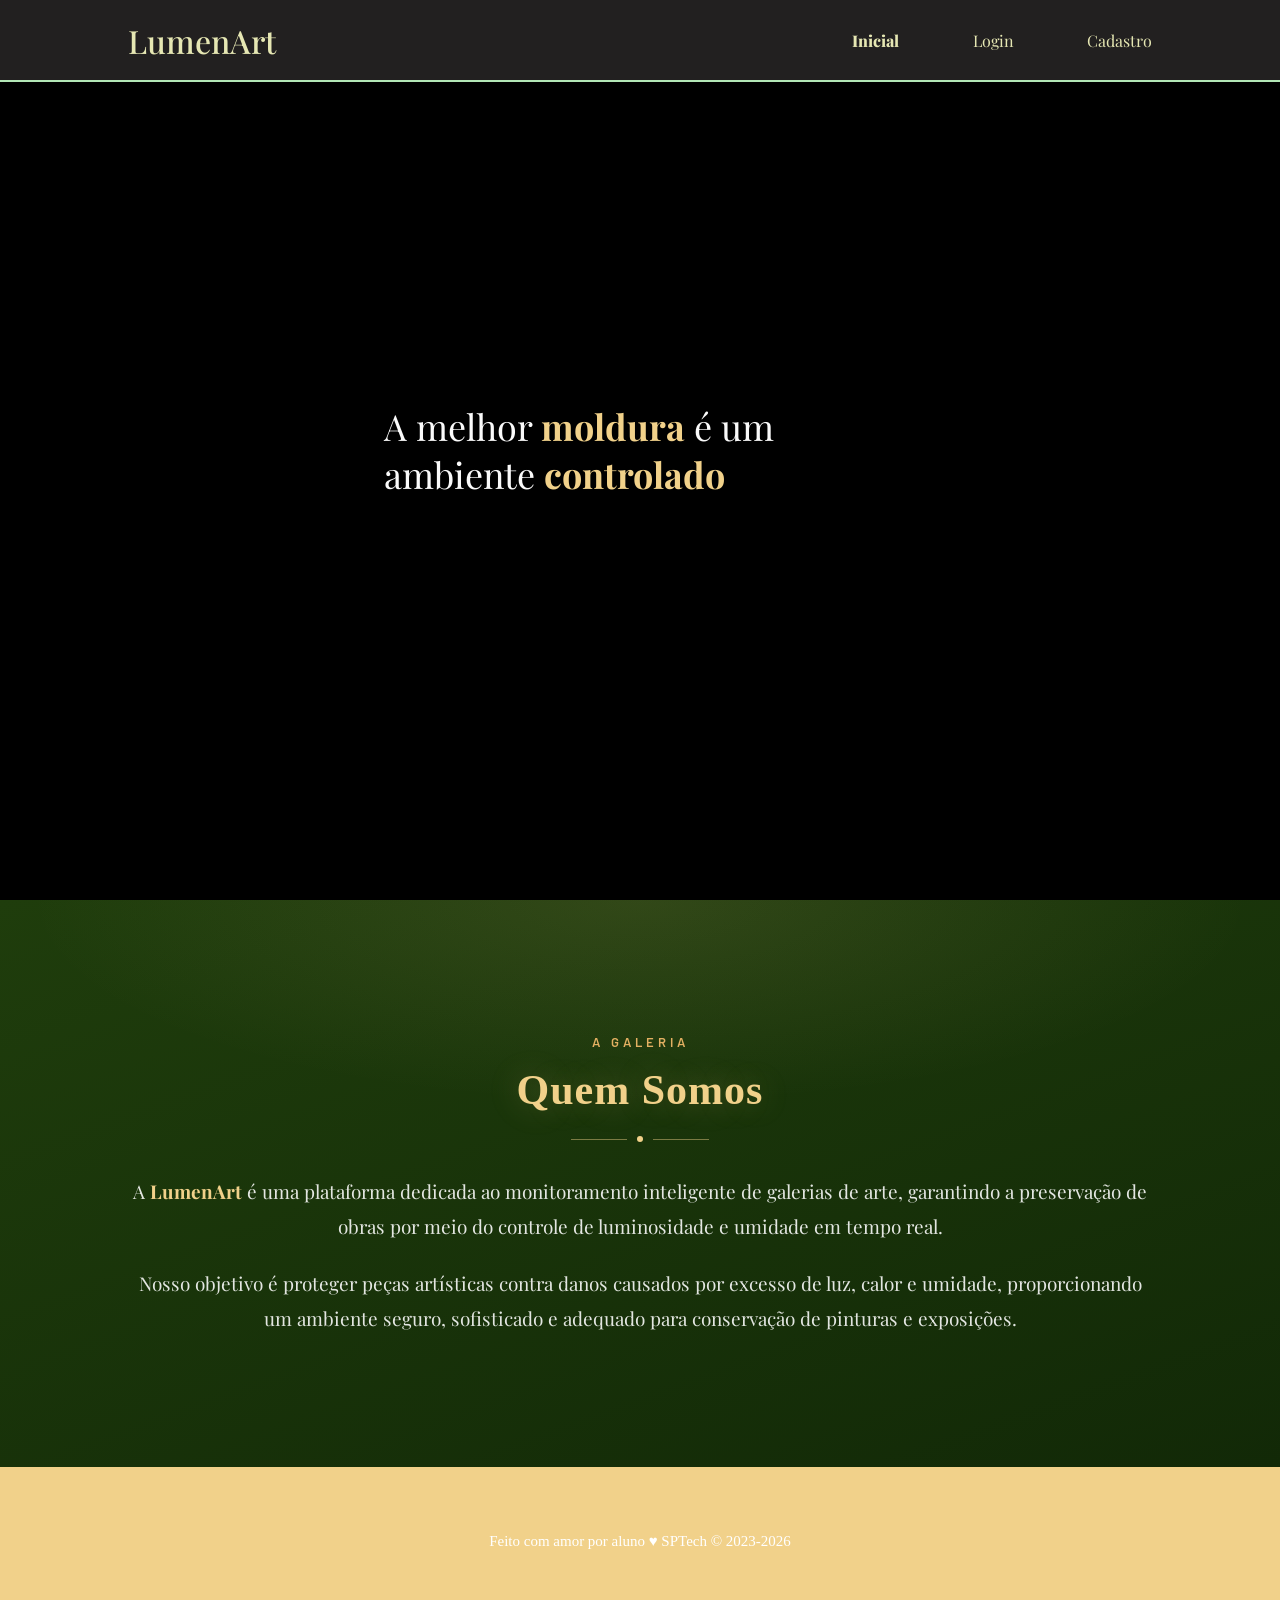
<file: public/index.html>
<!DOCTYPE html>
<html lang="en">

<head>
    <meta charset="UTF-8">
    <meta http-equiv="X-UA-Compatible" content="IE=edge">
    <meta name="viewport" content="width=device-width, initial-scale=1.0">

    <title>LumenArt | Página Inicial</title>

    <script src="./js/sessao.js"></script>

    <link rel="stylesheet" href="./css/estilo.css">
    <link rel="icon" href="./assets/icon/Favicon2.ico">
    <link rel="preconnect" href="https://fonts.gstatic.com">
</head>

<body>
    <div class="header">
      <div class="container">
        <h1 class="titulo">LumenArt</h1>
        <ul class="navbar">
          <li class="agora">
            <a href="#">Inicial</a>
          </li>
          <li>
            <a href="login.html">Login</a>
          </li>
          <li>
            <a href="cadastro.html">Cadastro</a>
          </li>
        </ul>
      </div>
    </div>
  
    <div class="banner">
      <div class="container">
        <p>A melhor <b style="color: #f1d18a;">moldura</b> é um ambiente <b style="color: #f1d18a;">controlado</b></p>
      </div>
    </div>
  
    <div class="sobre">
    <div class="container">
        <div class="sobre-moldura">
            <span class="sobre-canto sobre-canto-tl"></span>
            <span class="sobre-canto sobre-canto-tr"></span>
            <span class="sobre-canto sobre-canto-bl"></span>
            <span class="sobre-canto sobre-canto-br"></span>

            <span class="sobre-eyebrow">A Galeria</span>
            <h2>Quem Somos</h2>
            <div class="sobre-divisor"><span></span></div>

            <p>
                A <span>LumenArt</span> é uma plataforma dedicada ao monitoramento inteligente
                de galerias de arte, garantindo a preservação de obras por meio do controle
                de luminosidade e umidade em tempo real.
            </p>
            <p>
                Nosso objetivo é proteger peças artísticas contra danos causados por excesso
                de luz, calor e umidade, proporcionando um ambiente seguro, sofisticado e
                adequado para conservação de pinturas e exposições.
            </p>
        </div>
    </div>
</div>  
    <div class="footer">
      <div class="container">
        <p>Feito com amor por aluno &hearts; SPTech &copy; 2023-2026</p>
      </div>
    </div>
  </body>

</html>
</file>
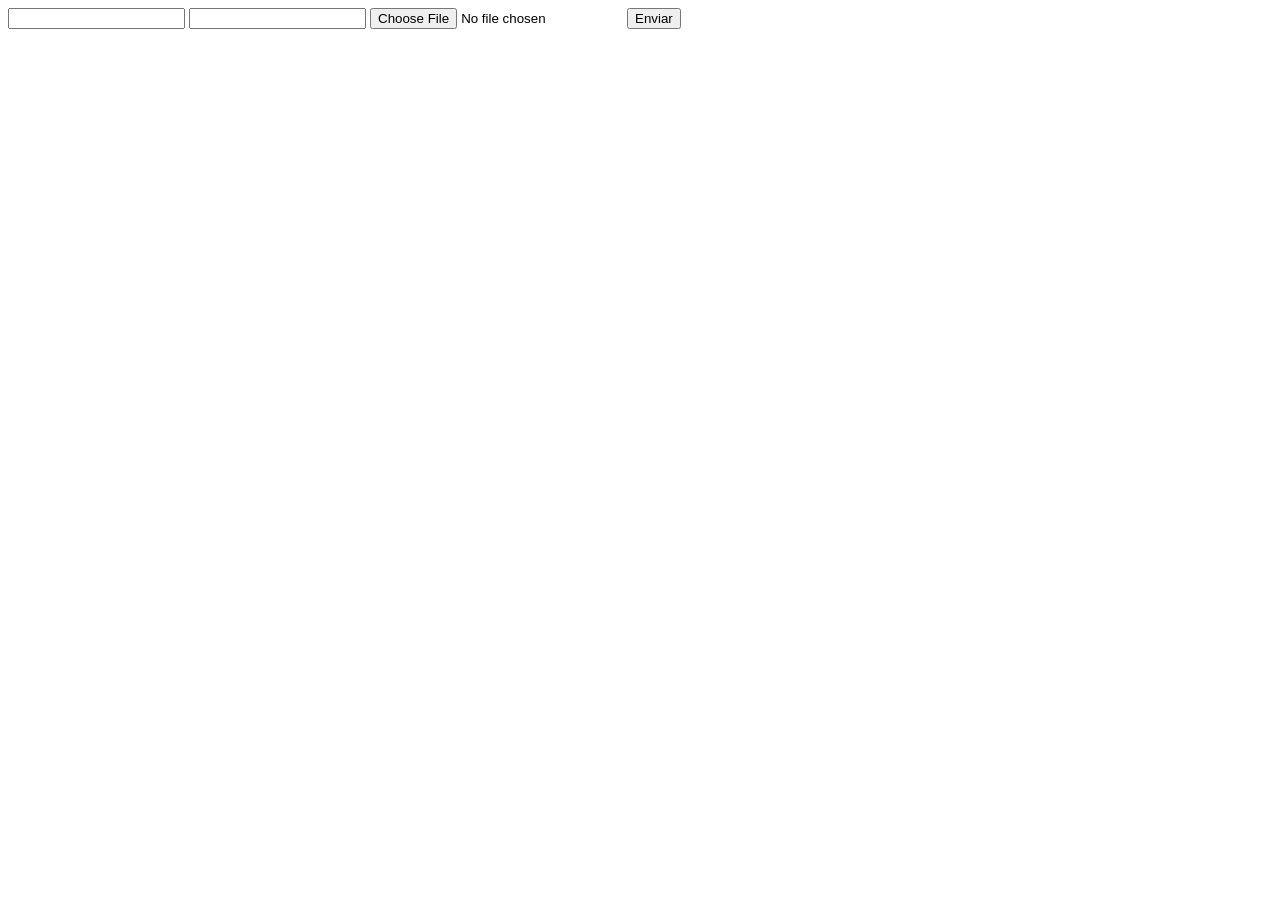
<file: DOCUMENTOS_DE_APOIO/exemplo_de_upload_de_arquivo/public/index.html>
<!DOCTYPE html>
<html lang="en">

<head>
  <meta charset="UTF-8">
  <meta http-equiv="X-UA-Compatible" content="IE=edge">
  <meta name="viewport" content="width=device-width, initial-scale=1.0">
  <title>Upload</title>
</head>

<body>

  <div>
    <input name="nome" id="nome" type="text" />
    <input name="email" id="email" type="url" />
    <input name="foto" id="foto" type="file" />
    <button onclick="enviar()">Enviar</button>
  </div>

  <div id="container"></div>
</body>

</html>

<script>
  function enviar() {
    const formData = new FormData();
    formData.append('foto', foto.files[0])
    formData.append('nome', nome.value)
    formData.append('email', email.value)

    fetch("/usuarios/cadastro", {
      method: "POST",
      body: formData
    })
      .then(res => {
        window.location = "./perfil.html"
      })
      .catch(err => {
        console.log(err);
      })
  }
</script>
</file>
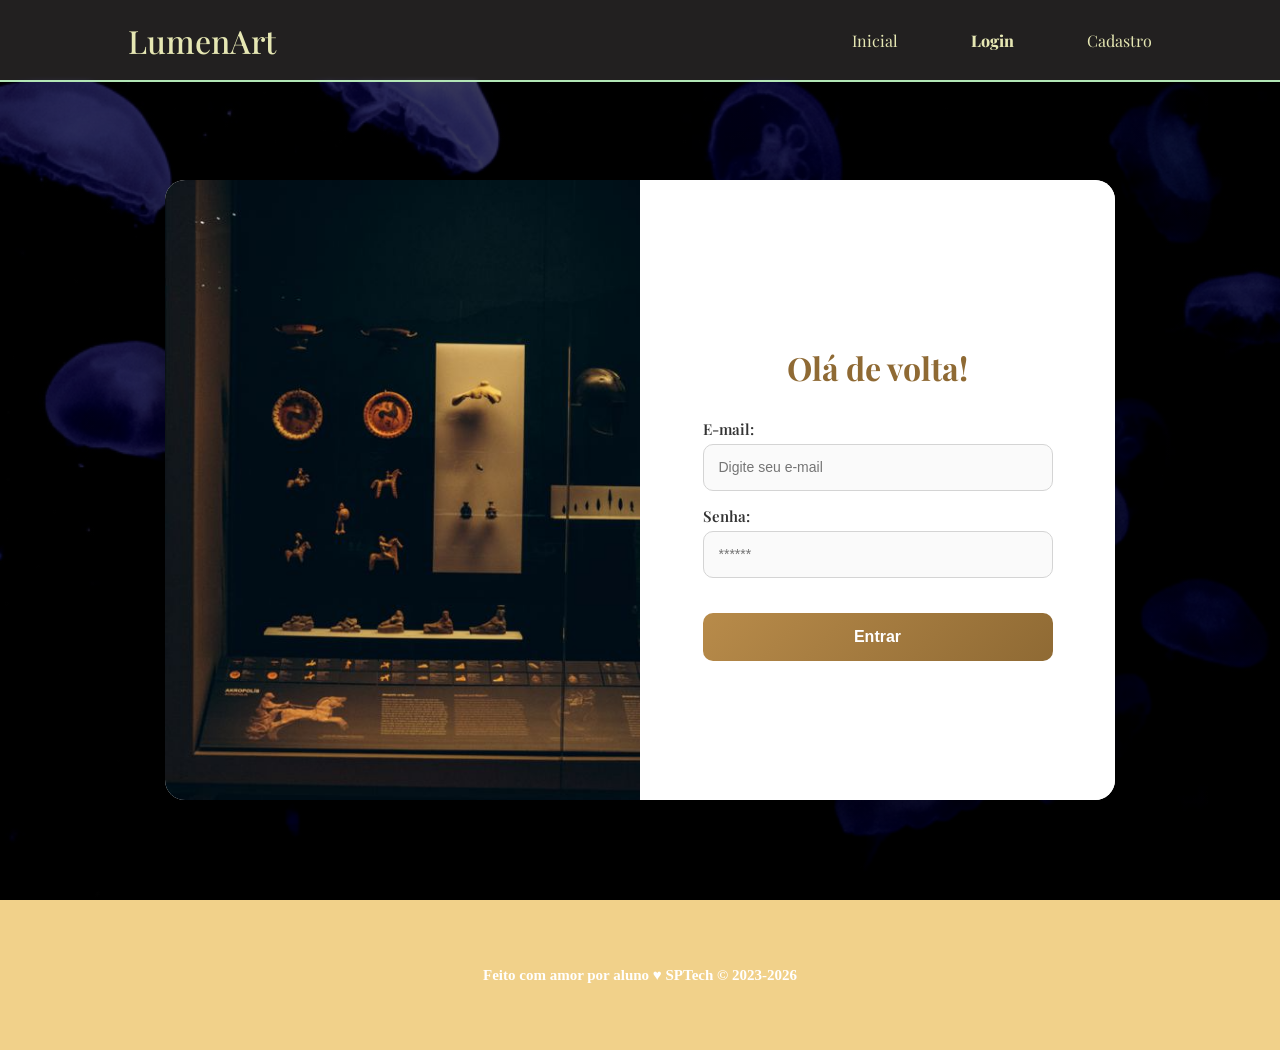
<file: public/login.html>
<!DOCTYPE html>
<html lang="pt-br">

<head>
    <meta charset="UTF-8">
    <meta http-equiv="X-UA-Compatible" content="IE=edge">
    <meta name="viewport" content="width=device-width, initial-scale=1.0">

    <title>LumenArt | Login</title>

    <script src="./js/sessao.js"></script>

    <link rel="stylesheet" href="./css/estilo.css">
    <link rel="icon" href="./assets/icon/favicon2.ico">
    <link rel="preconnect" href="https://fonts.gstatic.com">
</head>

<body>

    <!--Header-->

    <div class="header">
        <div class="container">
            <h1 class="titulo">LumenArt</h1>
            <ul class="navbar">
                <li>
                    <a href="index.html">Inicial</a>
                </li>
                <li class="agora">
                    <a href="#">Login</a>
                </li>
                <li>
                    <a href="cadastro.html">Cadastro</a>
                </li>
            </ul>
        </div>
    </div>

<div class="login">
    <div class="alerta_erro">
        <div class="card_erro" id="cardErro">
            <span id="mensagem_erro"></span>
        </div>
    </div>

    <div class="container">
        <div class="card card-login">

            <div class="divisao_imagem"></div>

            <div class="divisao_formulario">

                <div class="formulario">

                    <h2>Olá de volta!</h2>

                    <div class="campo">
                        <span>E-mail:</span>
                        <input id="email_input" type="text" placeholder="Digite seu e-mail">
                    </div>

                    <div class="campo">
                        <span>Senha:</span>
                        <input id="senha_input" type="password" placeholder="******">
                    </div>

                    <button class="botao" onclick="entrar()">
                        Entrar
                    </button>

                </div>

                <div id="div_erros_login"></div>

            </div>

        </div>
    </div>
</div>
            
            </div>
        </div>
    </div>

    <!--footer inicio-->
    <div class="footer">
        <div class="container">
            <h4>Feito com amor por aluno &hearts; SPTech &copy; 2023-2026</h4>
        </div>
    </div>
    <!--footer fim-->

</body>

</html>

<script>


    function entrar() {
        aguardar();

        var emailVar = email_input.value;
        var senhaVar = senha_input.value;

        if (emailVar == "" || senhaVar == "") {
            cardErro.style.display = "block"
            mensagem_erro.innerHTML = "(Mensagem de erro para todos os campos em branco)";
            finalizarAguardar();
            return false;
        }
        else {
            setInterval(sumirMensagem, 5000)
        }

        console.log("FORM LOGIN: ", emailVar);
        console.log("FORM SENHA: ", senhaVar);

        fetch("/usuarios/autenticar", {
            method: "POST",
            headers: {
                "Content-Type": "application/json"
            },
            body: JSON.stringify({
                emailServer: emailVar,
                senhaServer: senhaVar
            })
        }).then(function (resposta) {
            console.log("ESTOU NO THEN DO entrar()!")

            if (resposta.ok) {
                console.log(resposta);

                resposta.json().then(json => {
                    console.log(json);
                    console.log(JSON.stringify(json));
                    sessionStorage.EMAIL_USUARIO = json.email;
                    sessionStorage.NOME_USUARIO = json.nome;
                    sessionStorage.ID_USUARIO = json.id;
                    sessionStorage.AQUARIOS = JSON.stringify(json.aquarios)

                    setTimeout(function () {
                        window.location = "./dashboard/cards.html";
                    }, 1000); // apenas para exibir o loading

                });

            } else {

                console.log("Houve um erro ao tentar realizar o login!");

                resposta.text().then(texto => {
                    console.error(texto);
                    finalizarAguardar(texto);
                });
            }

        }).catch(function (erro) {
            console.log(erro);
        })

        return false;
    }

    function sumirMensagem() {
        cardErro.style.display = "none"
    }

</script>
</file>
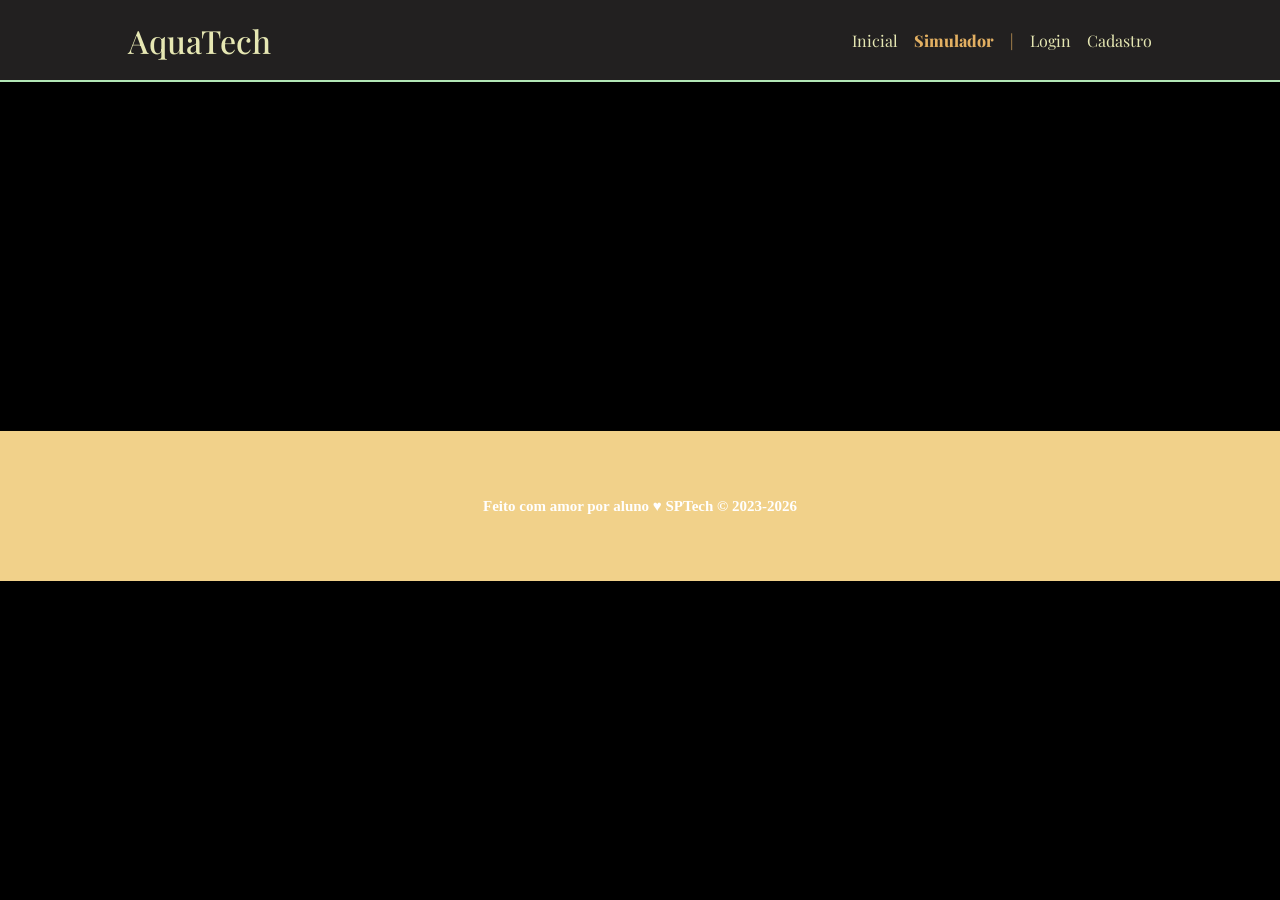
<file: public/simulador.html>
<!DOCTYPE html>
<html lang="pt-br">

<head>
    <meta charset="UTF-8">
    <meta http-equiv="X-UA-Compatible" content="IE=edge">
    <meta name="viewport" content="width=device-width, initial-scale=1.0">

    <title>AquaTech | Simulador</title>

    <script src="./js/sessao.js"></script>

    <link rel="stylesheet" href="./css/estilo.css">
    <link rel="icon" href="./assets/icon/Favicon2.ico">
    <link rel="preconnect" href="https://fonts.gstatic.com">
</head>

<body>

    <!--header inicio-->
    <div class="header">
        <div class="container">
            <h1 class="titulo">AquaTech</h1>
            <ul class="navbar">
                <li>
                    <a href="./index.html">Inicial</a>
                </li>
                <li class="agora">Simulador</li>
                <li>|</li>
                <li>
                    <a href="./login.html">Login</a>
                </li>
                <li>
                    <a href="./login.html">Cadastro</a>
                </li>
            </ul>
        </div>
    </div>


    <!-- simulador inicio -->
    <div class="simulador">
        <div class="container">
            <h2>Simulador</h2>
            <p>Lorem ipsum, dolor sit amet consectetur adipisicing elit. Accusantium tempora architecto sint fugit
                dolorum? Ipsum laborum magnam similique labore, voluptate amet reprehenderit rem ab blanditiis quisquam
                laboriosam eaque alias. Reiciendis. Lorem ipsum, dolor sit amet consectetur adipisicing elit.
                Accusantium tempora architecto sint fugit dolorum? Ipsum laborum magnam similique labore, voluptate amet
                reprehenderit rem ab blanditiis quisquam laboriosam eaque alias. Reiciendis.</p>
            <p>Lorem ipsum, dolor sit amet consectetur adipisicing elit. Accusantium tempora architecto sint fugit
                dolorum? Ipsum laborum magnam similique labore, voluptate amet reprehenderit rem ab blanditiis quisquam
                laboriosam eaque alias. Reiciendis. Lorem ipsum, dolor sit amet consectetur adipisicing elit.
                Accusantium tempora architecto sint fugit dolorum? Ipsum laborum magnam similique labore, voluptate amet
                reprehenderit rem ab blanditiis quisquam laboriosam eaque alias. Reiciendis.</p>
            <p>Lorem ipsum, dolor sit amet consectetur adipisicing elit. Accusantium tempora architecto sint fugit
                dolorum? Ipsum laborum magnam similique labore, voluptate amet reprehenderit rem ab blanditiis quisquam
                laboriosam eaque alias. Reiciendis. Lorem ipsum, dolor sit amet consectetur adipisicing elit.
                Accusantium tempora architecto sint fugit dolorum? Ipsum laborum magnam similique labore, voluptate amet
                reprehenderit rem ab blanditiis quisquam laboriosam eaque alias. Reiciendis.</p>
            <p>Lorem ipsum, dolor sit amet consectetur adipisicing elit. Accusantium tempora architecto sint fugit
                dolorum? Ipsum laborum magnam similique labore, voluptate amet reprehenderit rem ab blanditiis quisquam
                laboriosam eaque alias. Reiciendis. Lorem ipsum, dolor sit amet consectetur adipisicing elit.
                Accusantium tempora architecto sint fugit dolorum? Ipsum laborum magnam similique labore, voluptate amet
                reprehenderit rem ab blanditiis quisquam laboriosam eaque alias. Reiciendis.</p>

        </div>
    </div>
    <!-- simulador fim -->

    <!--footer inicio-->
    <div class="footer">
        <div class="container">
            <h4>Feito com amor por aluno &hearts; SPTech &copy; 2023-2026</h4>
        </div>
    </div>
    <!--footer fim-->


</body>

</html>
</file>
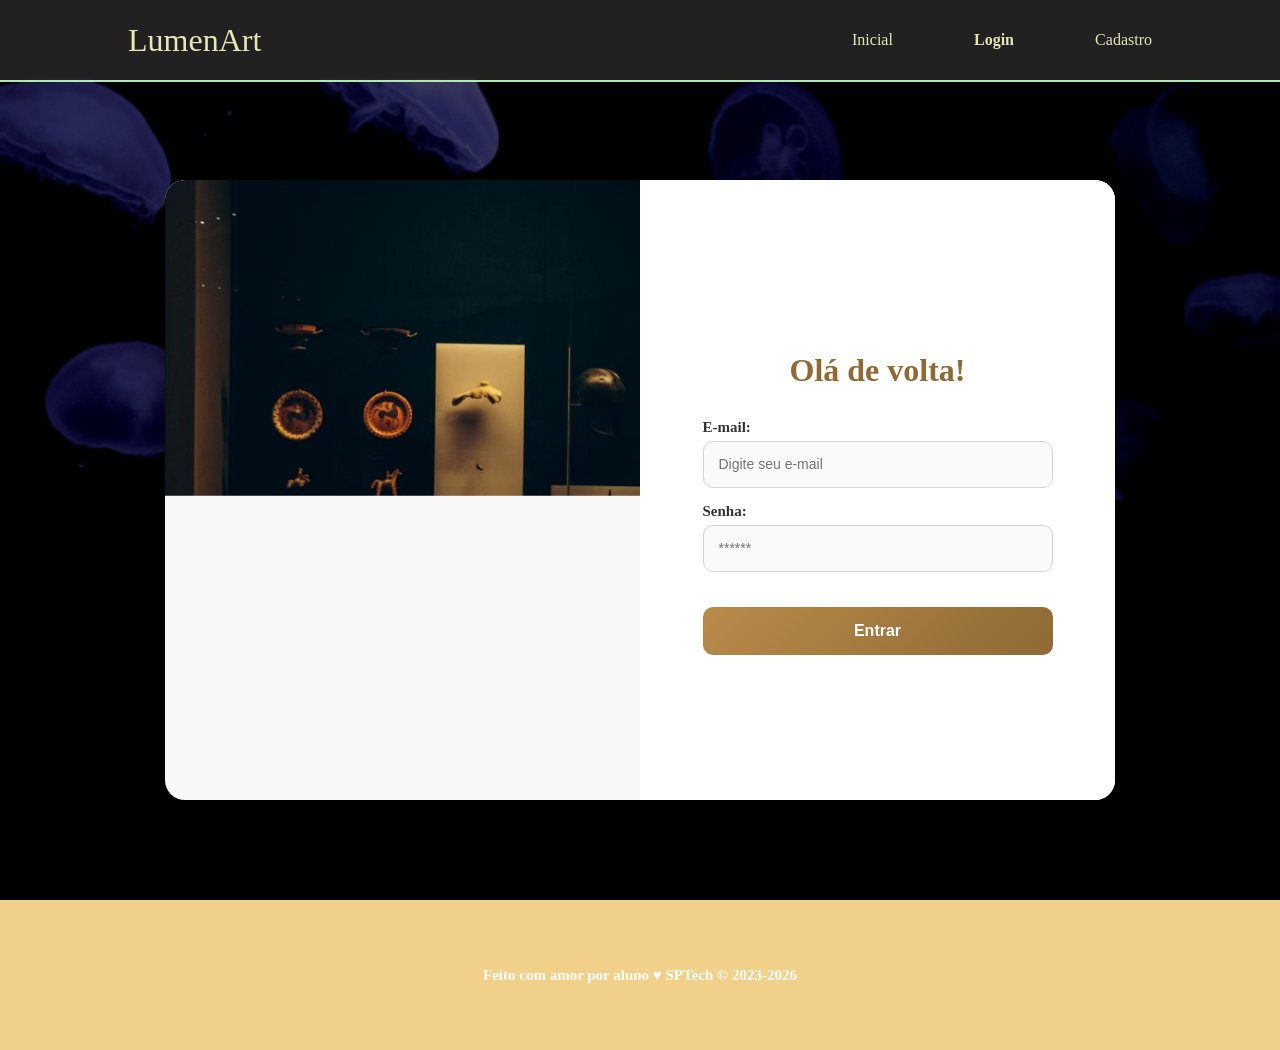
<file: public/dashboard/cards.html>
<!DOCTYPE html>
<html lang="pt-br">

<head>
    <link rel="shortcut icon" href="../assets/icon/favicon2.ico" type="image/x-icon">
    <meta charset="UTF-8">
    <meta http-equiv="X-UA-Compatible" content="IE=edge">
    <meta name="viewport" content="width=device-width, initial-scale=1.0">
    <title>AquaTech | Tempo Real</title>


    <link rel="stylesheet" href="./../css/dashboards.css">
    <link rel="stylesheet" href="./../css/estilo.css" />

    <script src="../js/sessao.js"></script>
    <script src="../js/alerta.js"></script>
    <link rel="preconnect" href="https://fonts.gstatic.com">
    <link
        href="https://fonts.googleapis.com/css2?family=Exo+2:ital,wght@0,100;0,200;0,300;0,400;0,500;0,600;0,700;0,800;0,900;1,100;1,200;1,300;1,400;1,500;1,600;1,700;1,800;1,900&display=swap"
        rel="stylesheet">
</head>

<body onload="validarSessao(), exibirAquarios(),  atualizacaoPeriodica()">

     <div class="janela">


        <div class="header-left">

            <h1>LumenArt</h1>

            <div class="hello">
                <h3>Olá, <span id="b_usuario">usuário</span>!</h3>
            </div>

            <div class="btn-nav">
                <a href="cards.html">
                    <h3>Monitoramento das Salas</h3>
                </a>
            </div>


            <div class="btn-nav-white">
                <a href="./mural.html">
                    <h3>Avalie sua experiência</h3>
                </a>
            </div>

            <div class="btn-logout" onclick="limparSessao()">
                <h3>Sair</h3>
            </div>

        </div>

        <div class="dash">
            <div id="alerta">
            </div>
            <div class="area-parametros-alerta">
                <p class="titulo-legenda">
                    Alertas de controle Ambiental
                </p>
                <div class="parametros-alerta">
                    <div class="item-regua perigo-frio">
                        <p>Galeria Principal</p>
                        <p>19.4 °C</p>
                    </div>
                    <div class="item-regua alerta-frio">
                        <p>Espaço Lateral</p>
                        <p>22.8 °C</p>
                    </div>
                    <div class="item-regua ideal">
                        <p>Galeria de Gravura</p>
                        <p>17.6 °C</p>
                    </div>
                    <div class="item-regua alerta-quente">
                        <p>Depósito/Reserva</p>
                        <p>20.1 °C</p>
                    </div>
                    <div class="item-regua perigo-quente">
                        <p>Galeria Secundária
                        <p>19.3 °C</p>
                    </div>
                </div>
            </div>


        </div>

    </div>

</body>

<script>

    function exibirAquarios() {
        JSON.parse(sessionStorage.AQUARIOS).forEach(item => {
            document.getElementById("cardAquarios").innerHTML += `
                    <div class="card-aquario">
                        <div class="title-aquario">
                            <h1>${item.descricao}</h1>
                        </div>
                        <div class="desc-aquario">
                        <div class="temperatura">
                            <p id="temp_aquario_${item.id}">-°C</p>
                        </div>
                        <div class="cor-alerta" id="card_${item.id}"></div>
                    </div>
                    </div>
                    `
        });
    }

</script>

</html>
</file>
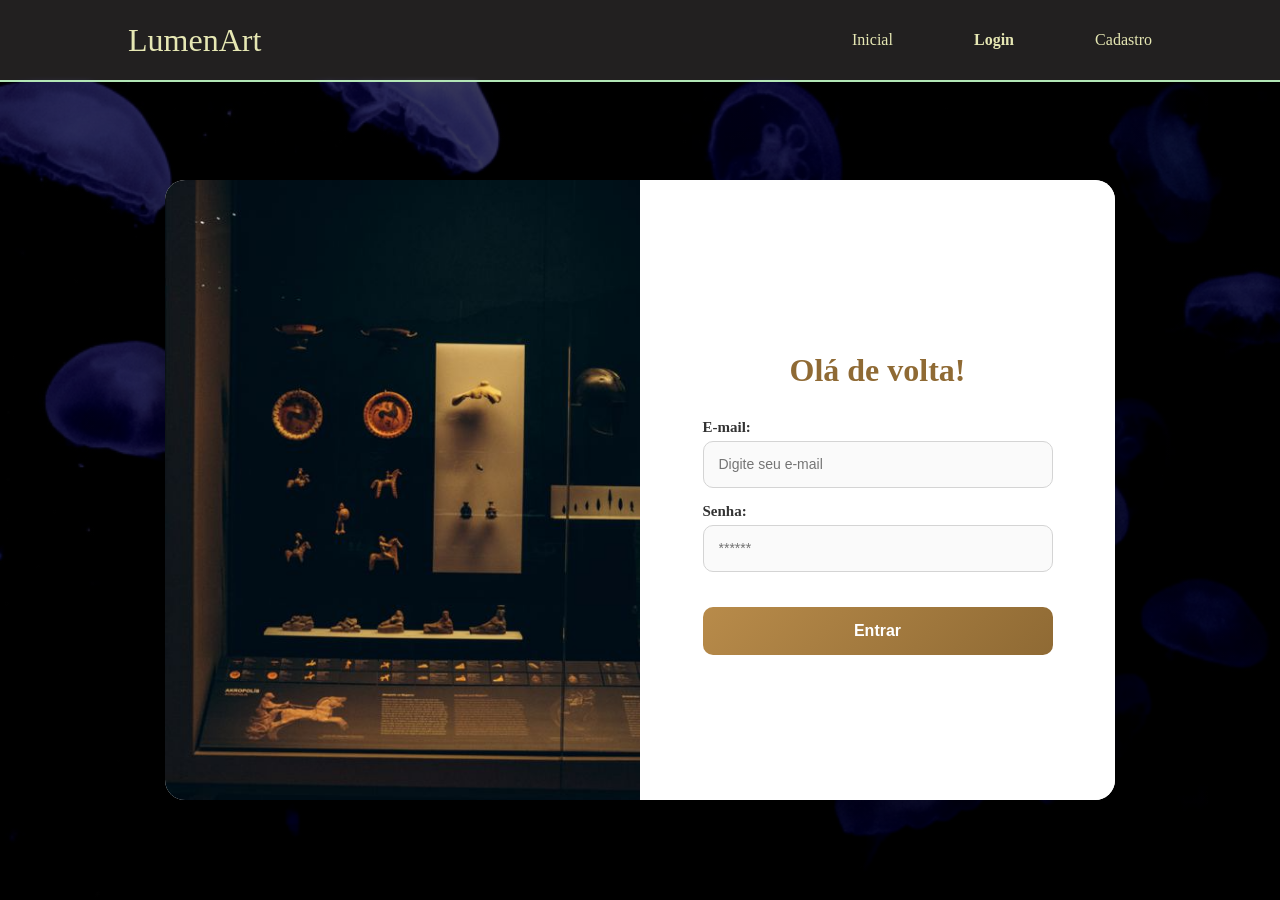
<file: public/dashboard/edicao-aviso.html>
<!DOCTYPE html>
<html lang="pt-br">

<head>
    <link rel="shortcut icon" href="../assets/icon/favicon2.ico" type="image/x-icon">
    <meta charset="UTF-8">
    <meta http-equiv="X-UA-Compatible" content="IE=edge">
    <meta name="viewport" content="width=device-width, initial-scale=1.0">
    <title>AquaTech | Página Inicial</title>

    
    <link rel="stylesheet" href="./../css/dashboards.css">
    <link rel="stylesheet" href="./../css/estilo.css" />
    <script src="../js/sessao.js"></script>

    <link rel="preconnect" href="https://fonts.gstatic.com">
    <link
        href="https://fonts.googleapis.com/css2?family=Exo+2:ital,wght@0,100;0,200;0,300;0,400;0,500;0,600;0,700;0,800;0,900;1,100;1,200;1,300;1,400;1,500;1,600;1,700;1,800;1,900&display=swap"
        rel="stylesheet">
</head>

<body onload="validarSessao(), listarInfosDeUm()" style="background-color: #161618;">
    <!-- <body onload="validarSessao()"> -->

    <div class="janela">


        <div class="header-left">

            <h1>AquaTech</h1>

            <div class="hello">
                <h3>Olá, <span id="b_usuario">usuário</span>!</h3>
            </div>

            <div class="btn-nav-white">
                <a href="cards.html">
                    <h3>Aquários e Terrários</h3>
                </a>
            </div>

            <div class="btn-nav-white">
                <a href="./dashboard.html">
                    <h3>Gráficos</h3>
                </a>
            </div>

            <div class="btn-nav-white">
                <a href="./mural.html">
                    <h3>Mural de Avisos</h3>
                </a>
            </div>

            <div class="btn-logout" onclick="limparSessao()">
                <h3>Sair</h3>
            </div>

        </div>

        <div class="dash-right">

            <div class="avisos">
                <div class="container">
                    <h1>Editar um aviso</h1>
                    <div class="div-form">
                        <label>
                            ID:
                            <br>
                            <input id="input_id" maxlength="100" type="text" style="color: rgb(196, 196, 196)" disabled>
                        </label>
                        <label>
                            Autor:
                            <br>
                            <input id="input_nome" maxlength="100" type="text" style="color: rgb(196, 196, 196)"
                                disabled>
                        </label>
                        <label>
                            Título:
                            <br>
                            <input id="input_titulo" maxlength="100" type="text" style="color: rgb(196, 196, 196)"
                                disabled>
                        </label>
                        <br>
                        <label>
                            Descrição (máximo de 250 caracteres):
                            <br>
                            <textarea id="textarea_descricao" maxlength="250" rows="5"></textarea>
                        </label>
                        <br>
                        <button onclick="editar()">Editar</button>
                    </div>

                </div>
            </div>
        </div>
    </div>
</body>

</html>

<script>
    function listarInfosDeUm() {
        console.log("Criar função de trazer informações de post escolhido");
    }

    function editar() {
        fetch(`/avisos/editar/${sessionStorage.getItem("ID_POSTAGEM_EDITANDO")}`, {
            method: "PUT",
            headers: {
                "Content-Type": "application/json"
            },
            body: JSON.stringify({
                descricao: textarea_descricao.value
            })
        }).then(function (resposta) {

            if (resposta.ok) {
                window.alert("Post atualizado com sucesso pelo usuario de email: " + sessionStorage.getItem("EMAIL_USUARIO") + "!");
                window.location = "/dashboard/mural.html"
            } else if (resposta.status == 404) {
                window.alert("Deu 404!");
            } else {
                throw ("Houve um erro ao tentar realizar a postagem! Código da resposta: " + resposta.status);
            }
        }).catch(function (resposta) {
            console.log(`#ERRO: ${resposta}`);
        });
    }

</script>
</file>
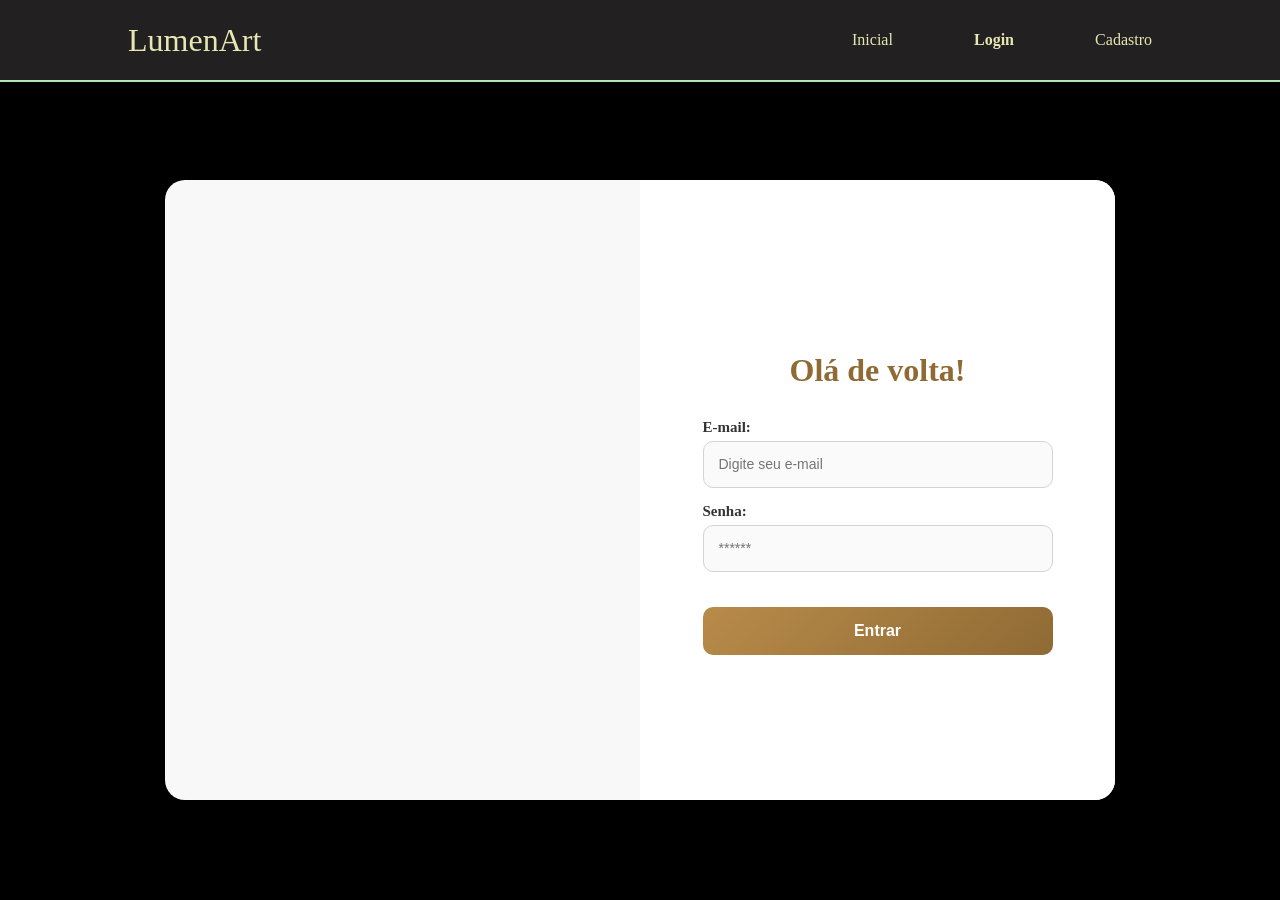
<file: public/dashboard/mural.html>
<!DOCTYPE html>
<html lang="pt-br">

<head>
    <link rel="shortcut icon" href="../assets/icon/favicon2.ico" type="image/x-icon">
    <meta charset="UTF-8">
    <meta http-equiv="X-UA-Compatible" content="IE=edge">
    <meta name="viewport" content="width=device-width, initial-scale=1.0">
    <title>AquaTech | Avisos</title>

    <link rel="stylesheet" href="./../css/dashboards.css">
    <link rel="stylesheet" href="./../css/estilo.css" />
    <script src="../js/sessao.js"></script>
    <script src="./../js/alerta.js"></script>

    <link rel="preconnect" href="https://fonts.gstatic.com">
    <link
        href="https://fonts.googleapis.com/css2?family=Exo+2:ital,wght@0,100;0,200;0,300;0,400;0,500;0,600;0,700;0,800;0,900;1,100;1,200;1,300;1,400;1,500;1,600;1,700;1,800;1,900&display=swap"
        rel="stylesheet">
    <style>
        .main-content {
            width: 90%;
            max-width: 900px;
            margin: 40px auto;
            font-family: "Poppins", sans-serif;
        }

        .page-title {
            color: white;
            font-size: 32px;
            font-weight: 700;
            margin-bottom: 25px;
            text-align: center;
        }

        .card-empresa {
            background-color: #1a321b;
            border: 1px solid #291f15;
            border-radius: 15px;
            padding: 25px;
            box-shadow: 0 0 10px rgba(0, 0, 0, 0.3);
            font-family: "Playfair Display", serif;
        }

        .card-titulo {
            color: #e3b062;
            font-size: 25px;
            font-weight: 700;
            margin-bottom: 20px;
            text-align: center;
        }

        .empresa-grid {
            display: flex;
            flex-direction: column;
            gap: 15px;
        }

        .campo {
            display: flex;
            flex-direction: column;
        }

        .campo label {
            color: white;
            margin-bottom: 5px;
            font-size: 14px;
        }

        .campo input,
        .campo textarea {
            background-color: #e6e7b3;
            border: 1px solid #444;
            border-radius: 8px;
            padding: 12px;
            color: #e6e7b3;
            font-family: "Poppins", sans-serif;
        }

        .campo input:focus,
        .campo textarea:focus {
            border-color: #000000;
        }

        .btn-enviar {
            width: 200px;
            align-self: center;
            background-color: #362a1c;
            color: white;
            font-weight: bold;
            border: none;
            border-radius: 8px;
            cursor: pointer;
        }

        .btn-enviar:hover {
            background-color: #362a1c;
        }

        .campo textarea {
            padding: 10px 14px;
            border: 1.5px solid #e6e7b3;
            border-radius: 8px;
            font-family: "Poppins", sans-serif;
            font-size: 13px;
            color: #000000;
            background-color: #e6e7b3;
            outline: none;
            transition: 0.2s;
            resize: vertical;
            min-height: 100px;
            width: 100%;
        }

        .campo textarea:focus {
            border-color: #6bad60;
            background-color: rgb(0, 0, 0);
        }

        .btn-enviar {
            background-color: #362a1c;
            color: white;
            border: none;
            border-radius: 10px;
            padding: 12px 28px;
            font-family: "Poppins", sans-serif;
            font-size: 14px;
            font-weight: 700;
            cursor: pointer;
            transition: background 0.2s, transform 0.15s;
            margin-top: 8px;
        }

        .btn-enviar:hover {
            background-color: #1d170f;
        }

        .btn-enviar:active {
            transform: scale(0.98);
        }

        .btn-enviar:disabled {
            background-color: #aaa;
            cursor: not-allowed;
            transform: none;
        }

        .feedback-msg {
            display: none;
            align-items: center;
            gap: 10px;
            border-radius: 10px;
            padding: 13px 18px;
            margin-top: 16px;
            font-size: 13px;
            font-weight: 600;
        }

        .feedback-msg.sucesso {
            background-color: rgba(107, 173, 96, 0.15);
            border: 1.5px solid rgba(107, 173, 96, 0.4);
            color: #28631d;
        }

        .feedback-msg.erro {
            background-color: rgba(185, 31, 31, 0.1);
            border: 1.5px solid rgba(185, 31, 31, 0.3);
            color: #b91f1f;
        }

        .campo-erro {
            border-color: #df6a6a !important;
            background-color: #fff8f8 !important;
        }

        .label-erro {
            font-size: 11px;
            color: #b91f1f;
            margin-top: 3px;
        }
    </style>
</head>

<body onload="validarSessao(), atualizarFeed()" style="background-color: #0b200c; font-family: Playfair Display, serif;" <div class="janela">


    <div class="header-left">

        <h1>LumenArt</h1>

        <div class="hello">
            <h3>Olá, <span id="b_usuario">usuário</span>!</h3>
        </div>

        <div class="btn-nav-white">
            <a href="cards.html">
                <h3>Monitoramento das Salas</h3>
            </a>
        </div>


        <div class="btn-nav">
            <a href="./mural.html">
                <h3>Avalie sua experiência</h3>
            </a>
        </div>

        <div class="btn-logout" onclick="limparSessao()">
            <h3>Sair</h3>
        </div>

    </div>

    <div class="dash-right">


        <div class="main-content">

            <div class="card-empresa">
                <div class="card-titulo">
                    Envie sua mensagem
                </div>
                <div class="empresa-grid">

                    <div class="campo">
                        <label for="nome">Seu nome</label>
                        <input type="text" id="nome" placeholder="Ex: Seu nome" />
                        <span class="label-erro" id="erro-nome"></span>
                    </div>

                    <div class="campo">
                        <label for="email">E-mail para contato</label>
                        <input type="email" id="email" placeholder="seuemail@exemplo.com" />
                        <span class="label-erro" id="erro-email"></span>
                    </div>

                    <div class="campo" style="grid-column: span 2;">
                        <label for="mensagem">Mensagem</label>
                        <textarea id="mensagem" placeholder="Descreva sua dúvida ou problema em detalhes..."></textarea>
                        <span class="label-erro" id="erro-mensagem"></span>
                    </div>

                    <div style="grid-column: span 2;">
                        <button class="btn-enviar" id="btn-enviar" onclick="enviar()">Enviar Mensagem</button>
                    </div>

                    <div class="feedback-msg" id="feedback" style="grid-column: span 2;"></div>

                </div>
            </div>
        </div>
    </div>
    </div>
    <script>

        function limparErros() {
            ["nome", "email", "mensagem"].forEach(function (campo) {
                document.getElementById(campo).classList.remove("campo-erro");
                document.getElementById("erro-" + campo).textContent = "";
            });
        }

        function enviar() {
            limparErros();

            var nome = document.getElementById("nome").value.trim();
            var email = document.getElementById("email").value.trim();
            var mensagem = document.getElementById("mensagem").value.trim();
            var btn = document.getElementById("btn-enviar");
            var feedback = document.getElementById("feedback");

            var regexEmail = /^[^\s@]+@[^\s@]+\.[^\s@]+$/;
            var valido = true;

            if (!nome) {
                document.getElementById("nome").classList.add("campo-erro");
                document.getElementById("erro-nome").textContent = "Por favor, insira seu nome.";
                valido = false;
            }

            if (!email) {
                document.getElementById("email").classList.add("campo-erro");
                document.getElementById("erro-email").textContent = "Por favor, insira seu e-mail.";
                valido = false;
            } else if (!regexEmail.test(email)) {
                document.getElementById("email").classList.add("campo-erro");
                document.getElementById("erro-email").textContent = "Insira um e-mail válido.";
                valido = false;
            }

            if (!mensagem) {
                document.getElementById("mensagem").classList.add("campo-erro");
                document.getElementById("erro-mensagem").textContent = "Por favor, escreva sua mensagem.";
                valido = false;
            }

            if (!valido) return;

            btn.disabled = true;
            btn.textContent = "Enviando...";
            feedback.style.display = "none";

            fetch("/avisos/cadastrar", {
                method: "POST",
                headers: { "Content-Type": "application/json" },
                body: JSON.stringify({
                    nomeServer: nome,
                    emailServer: email,
                    mensagemServer: mensagem
                })
            })
                .then(function (response) {
                    if (response.ok) return response.text();
                    return response.text().then(function (msg) { throw new Error(msg); });
                })
                .then(function (msg) {
                    feedback.className = "feedback-msg sucesso";
                    feedback.textContent = msg;
                    feedback.style.display = "flex";
                    document.getElementById("nome").value = "";
                    document.getElementById("email").value = "";
                    document.getElementById("mensagem").value = "";
                })
                .catch(function (erro) {
                    feedback.className = "feedback-msg erro";
                    feedback.textContent = (erro.message || "Erro ao enviar. Tente novamente.");
                    feedback.style.display = "flex";
                })
                .finally(function () {
                    btn.disabled = false;
                    btn.textContent = "Enviar Mensagem";
                });
        }
    </script>

</body>

</html>
</file>
<file: public/css/estilo.css>
@import url('https://fonts.googleapis.com/css2?family=Playfair+Display:ital,wght@0,400..900;1,400..900&family=Barlow:wght@400;500;600;700&display=swap');

body {
  margin: 0;
  padding: 0;
  font-family: "Playfair Display", serif;
  background-color: black;
}

:root {
  --tamanho-header: 80px;
  --tamanho-banner: 100vh;
  --tamanho-simulador: calc(100vh - var(--tamanho-header) - var(--tamanho-footer) - 2px);
  --tamanho-login: calc(100vh - var(--tamanho-header) - var(--tamanho-footer) - 2px);
  --tamanho-footer: 65px;
}

.container {
  display: flex;
  width: 80%;
  margin: auto;
}

.header {
  height: var(--tamanho-header);
  border-bottom: 2px solid #b3e7b7;
  width: 100%;
  background-color: rgba(68, 65, 65, 0.5);
  backdrop-filter: blur(2px);
  position: absolute;
  z-index: 1000;
  top: 0;
  left: 0;
}

.header .container {
  justify-content: space-between;
  align-items: center;
  height: 100%;
}

.header a {
  text-decoration: none;
  color: #e6e7b3;
}

.agora {
  font-weight: 800;
}

.navbar {
  width: 300px;
  display: flex;
  align-items: center;
  justify-content: space-between;
  list-style: none;
  color: #e3b062;
}

.titulo {
  color: #e6e7b3;
  width: fit-content;
  font-weight: 500;
}

.header h1 {
  margin: 0;
}

/* BANNER */

.banner {
  height: var(--tamanho-banner);
  color: rgb(250, 250, 250);
  background-image: url('https://wallpaperbat.com/img/917951-museum-hd-wallpaper-and-background.png');
  background-size: cover;
  object-fit: contain;
  object-position: center;
  width: 100%;
}

.banner .container {
  justify-content: center;
  align-items: center;
  display: flex;
  height: 100%;
  text-shadow: 2px 2px 2px rgba(0, 0, 0, 0.5);
}

.banner .container p {
  width: 50%;
  margin: 0;
  padding: 0;
  font-size: 36px;
}

.banner .container span {
  font-weight: 800;
}

/* MISSÃO VISÃO VALORES */

.social {
  background-color: #d2d2d2;
  display: flex;
}

.social .container {
  justify-content: center;
}

.box img {
  width: 170px;
}

.social .container .boxes {
  display: flex;
  justify-content: space-between;
  width: 100%;
  padding: 30px 0;
}

.social p {
  text-align: center;
}

.box {
  display: flex;
  flex-direction: column;
  align-items: center;
}

/* FOOTER */

.footer {
  background-color: #f1d18a;
  font-family: Georgia, 'Times New Roman', Times, serif;
  height: 150px;
  color: #fff;
  display: flex;
  font-size: 15px;
}


.footer .container {
  justify-content: center;
  text-align: center;
}

.footer .container .version {
  font-size: 12px;
}

/* LOGIN */

.login {
  min-height: calc(100vh - 80px);
  margin-top: 80px;

  background-image:
    linear-gradient(
      rgba(0, 0, 0, 0.65),
      rgba(0, 0, 0, 0.65)
    ),
    url('../assets/imgs/bg-jelly-fish-para-home.png');

  background-size: cover;
  background-position: center;

  display: flex;
  justify-content: center;
  align-items: center;
}

.login .container {
  width: 100%;
  display: flex;
  justify-content: center;
  align-items: center;
}

.card {
  width: 950px;
  max-width: 90%;
  min-height: 620px;

  background: #f8f8f8;
  border-radius: 20px;
  overflow: hidden;

  display: flex;
  justify-content: space-between;

  box-shadow: 0 15px 40px rgba(0, 0, 0, 0.4);
}

.divisao_imagem {
  width: 50%;

  background-image: url('../assets/imgs/galeria.png');
  background-size: cover;
  background-position: center;
  background-repeat: no-repeat;
}

.divisao_formulario {
  width: 50%;
  padding: 50px;

  display: flex;
  justify-content: center;
  align-items: center;

  background-color: #ffffff;
  box-sizing: border-box;
}

.card-login {
    width: 950px;
    max-width: 90%;
    min-height: 620px;
}

.card-login .divisao_imagem {
    background-image: url('../assets/imgs/galeria2.png');
    background-size: cover;
    background-position: center;
    background-repeat: no-repeat;
}

.card-login h2 {
    text-align: center;
    color: #8f6a34;
    font-size: 32px;
    margin-bottom: 30px;
}

.formulario {
  width: 100%;
  max-width: 350px;

  display: flex;
  flex-direction: column;
}

.campo {
  display: flex;
  flex-direction: column;
  margin-bottom: 15px;
}

.formulario span {
  color: #333;
  font-size: 15px;
  font-weight: 600;
  margin-bottom: 5px;
}

.formulario input {
  height: 45px;
  border: 1px solid #d4d4d4;
  border-radius: 10px;
  padding: 0 15px;
  font-size: 14px;
  background-color: #fafafa;
  transition: 0.3s;
}

.formulario input:focus {
  outline: none;
  border-color: #b88b4a;
  box-shadow: 0 0 10px rgba(184, 139, 74, 0.25);
}

.botao {
  width: 100%;
  height: 48px;
  margin-top: 20px;

  border: none;
  border-radius: 10px;

  background: linear-gradient(135deg, #b88b4a, #8f6a34);
  color: white;

  font-size: 16px;
  font-weight: 700;

  cursor: pointer;
  transition: 0.3s;
}

.botao:hover {
  transform: translateY(-2px);
  box-shadow: 0 8px 20px rgba(184, 139, 74, 0.35);
}

.card_erro {
  display: none;
  position: fixed;
  top: 100px;
  right: 30px;

  width: 280px;
  background-color: white;

  border-left: 5px solid #ED145B;
  border-radius: 10px;

  padding: 15px;

  box-shadow: 0 5px 20px rgba(0, 0, 0, 0.2);
}


.card_erro #mensagem_erro {
  color: #333;
  font-size: 15px;
}

.mensagem-alarme h3 {
  font-size: 14px;
  margin: 0;
}

.mensagem-alarme .informacao {
  width: 66%;
}

.alarme-sino {
  width: 48px;
  height: 48px;
  animation-name: bell;
  animation-duration: 4s;
  background-image: url('https://cdn-icons-png.flaticon.com/512/1157/1157000.png');
  background-size: cover;
  animation-iteration-count: infinite;
}

@keyframes bell {
  0%   {transform: rotate(25deg)}
  25%  {transform: rotate(-25deg)}
  50%  {transform: rotate(25deg)}
  75%  {transform: rotate(-25deg)}
  100% {transform: rotate(25deg)}
}

/* SOBRE */

.sobre {
  padding: clamp(70px, 12vw, 130px) 0;
  background: radial-gradient(ellipse 80% 60% at 50% 0%, rgba(241, 209, 138, 0.10), transparent 60%),
              linear-gradient(160deg, #1f3d0c 0%, #122907 100%);
  position: relative;
  overflow: hidden;
}

.sobre::before {
  content: '';
  position: absolute;
  top: -10%;
  left: 50%;
  width: 60%;
  height: 70%;
  transform: translateX(-50%);
  pointer-events: none;
}

.sobre .container {
  flex-direction: column;
  align-items: center;
  text-align: center;
  position: relative;
}


.sobre-eyebrow {
  display: inline-block;
  font-family: "Barlow", sans-serif;
  font-size: 13px;
  font-weight: 600;
  letter-spacing: 4px;
  text-transform: uppercase;
  color: #e3b062;
  margin-bottom: 16px;
}

.sobre h2 {
  color: #f1d18a;
  font-size: clamp(28px, 4vw, 42px);
  margin: 0;
  font-family: Georgia, 'Times New Roman', Times, serif;
  letter-spacing: 1px;
  text-shadow: 0 0 30px rgba(241, 209, 138, 0.25);
}

.sobre-divisor {
  display: flex;
  align-items: center;
  justify-content: center;
  gap: 10px;
  margin: 22px 0 32px;
}

.sobre-divisor::before,
.sobre-divisor::after {
  content: '';
  height: 1px;
  width: 56px;
  background: rgba(241, 209, 138, 0.45);
}

.sobre-divisor span {
  width: 6px;
  height: 6px;
  border-radius: 50%;
  background: #f1d18a;
  display: inline-block;
}

.sobre p {
  color: rgba(255, 255, 255, 0.88);
  width: 100%;
  font-size: clamp(16px, 2vw, 19px);
  line-height: 1.85;
  margin: 0 0 22px;
}

.sobre p:last-of-type {
  margin-bottom: 0;
}

.sobre p span {
  color: #f1d18a;
  font-weight: bold;
}
</file>
<file: public/css/dashboards.css>
/* pagina mural */

@import url('https://fonts.googleapis.com/css2?family=Barlow:ital,wght@0,100;0,200;0,300;0,400;0,500;0,600;0,700;0,800;0,900;1,100;1,200;1,300;1,400;1,500;1,600;1,700;1,800;1,900&display=swap');

body {
  margin: 0;
  padding: 0;
  font-family: 'Barlow', 'Segoe UI', 'Segoe UI', Tahoma, Geneva, Verdana, sans-serif;
}

.label-captura {
  display: flex;
  justify-content: center;
}

.dash-right .avisos {
  width: 100%;
  color: rgb(216, 216, 216);
  font-family: 'Barlow', 'Segoe UI', 'Segoe UI', Tahoma, Geneva, Verdana, sans-serif;
}

.dash-right .avisos .container {
  display: flex;
  flex-direction: column;
  align-items: center;
}

.dash-right .avisos .container .div-form {
  width: 95%;
}

.dash-right .avisos .container .div-form #form_postagem {
  width: 95%;
}

.dash-right .avisos .div-form label {
  width: 95%;
}

.dash-right .avisos .div-form input {
  width: 95%;
  border-radius: 5px;
}

.dash-right .avisos .div-form textarea {
  width: 95%;
  border: 3px solid #e6005a;
  background-color: white;
  border-radius: 5px;
}

.dash-right .avisos .div-form button {
  cursor: pointer;
  font-family: 'Barlow', 'Segoe UI', 'Segoe UI', Tahoma, Geneva, Verdana, sans-serif;
  border: 0;
  border-radius: 5px;
  font-weight: 600;
  font-size: 18px;
  padding: 10px 15px;
  color: white;
  background-color: #e6005a;
  width: 120px;
}

.publicacao-btn-editar {
  cursor: pointer;
  font-family: 'Barlow', 'Segoe UI', 'Segoe UI', Tahoma, Geneva, Verdana, sans-serif;
  border: 0;
  border-radius: 5px;
  font-weight: 600;
  font-size: 14px;
  padding: 5px 8px;
  color: white;
  background-color: #e6005a;
  width: 80px;
}

.publicacao {
  display: flex;
  flex-wrap: wrap;
  align-content: stretch;
  flex-direction: column;
  justify-content: center;
  align-items: stretch;
  border-bottom: 3px solid #e6005a;
  padding: 20px;
}

.publicacao>*:not(:last-child) {
  padding: 0 0 10px 0;
}

.div-results {
  width: 100%;
}

.div-results .feed-container {
  background-color: #212124;
  border-radius: 5px;
  margin-bottom: 80px;
}

.div-buttons {
  display: flex;
  justify-content: flex-end;
}

.div-buttons>* {
  margin-left: 30px;
}

/* pagina graficos */

.dash-header {
  background-color: #dcdcf3;
}

.dash {
  width: 80%;
  position: relative;
  top: 0;
  left: 20%;
  background-color: #0b200c;
  height: 100vh;
  overflow: auto;
}

.area-parametros-alerta {
  /* border: 2px solid pink; */
  display: flex;
  flex-direction: column;
  width: 70%;
  margin: auto;
  margin-top: 250px;
  background-color: #362a1c;
}

.area-parametros-alerta .titulo-legenda {
  color: white;
  font-weight: 600;
  width: fit-content;
  margin: 10px 20px;
}

.parametros-alerta {
  display: flex;
  width: 100%;
}

.item-regua {
  width: 20%;
  text-align: center;
  height: 80px;
  display: flex;
  flex-direction: column;
  justify-content: center;
  align-self: center;
}

.item-regua p {
  margin: 0;
  font-weight: 500;
}

.item-regua p:nth-child(2) {
  font-weight: 800;
}

.perigo-frio {
  background-color: #e6e7b3;
  border: 3px solid #362a1c;
  border-radius: 5px;
}

.perigo-quente {
  background-color: #e6e7b3;
  
  border: 3px solid #362a1c;
  border-radius: 5px;
}

.alerta-frio {
  background-color: #e6e7b3;
  
  border: 3px solid #362a1c;
  border-radius: 5px;
}

.alerta-quente {
  background-color: #e6e7b3;
  
  border: 3px solid #362a1c;
  border-radius: 5px;
}

.ideal {
  background-color: #e6e7b3;
  
  border: 3px solid #362a1c;
  border-radius: 5px;
}

.cards {
  display: flex;
  flex-wrap: wrap;
  justify-content: center;
  height: 450px;
  width: 100%;
  align-items: center;
  color: white;
}

.card-aquario {
  margin: 2%;
  min-width: 40%;
  max-width: 50%;
  width: fit-content;
  flex-wrap: wrap;
  display: flex;
  /* text-align: center; */
  height: 180px;
  /* justify-content: right; */
  background-color: #212124;
  font-size: 20px;
}

.card-aquario h1 {
  width: fit-content;
}

.card-aquario p {
  margin: 0;
  font-size: 50px;
  font-weight: lighter;
  text-align: left;
}

.desc-aquario {
  display: flex;
  flex-direction: row;
  align-items: center;
  width: 100%;
}

.desc-aquario .cor-alerta {
  width: 30px;
}

.title-aquario {
  width: 100%;
}


.cards h1 {
  font-size: 22px;
  border-bottom: solid white 1px;
  text-align: left;
  font-weight: lighter;
  margin: 20px;
}

.temperatura {
  margin: 5px;
  margin-left: 20px;
  width: 75%;
}

.cor-alerta {
  width: 13%;
  height: 30%;
  border-radius: 50%;
  display: inline-block;
}

.btns-dash {
  display: flex;
  align-items: center;
  justify-content: center;
  margin-top: 30px;
  flex-wrap: wrap;
  padding: 0 30% 0 30%;
}

.graph {
  width: 70%;
  margin: auto;
  padding-top: 10px;
}

.tituloGraficos {
  color: rgb(216, 216, 216);
  display: flex;
  justify-content: center;
}

.btn-chart {
  font-family: 'Barlow', 'Segoe UI', 'Segoe UI', Tahoma, Geneva, Verdana, sans-serif;
  border: 0;
  font-weight: 600;
  font-size: 18px;
  padding: 10px 15px;
  color: #e6005a;
  background-color: white;
  margin: 5px;
  border-radius: 3px;
  cursor: pointer
}

.btn-pink {
  color: white;
  background-color: #e6005a;
}

.btn-white {
  color: #e6005a;
  background-color: white;

}

.label-captura {
  height: 80px;
}

.display-none {
  display: none;
}

.display-flex {
  display: flex;
}

.display-block {
  display: block;
}

canvas {
  width: 100% !important;
  height: 100% !important;
}

/* PAGINA DOS GRÁFICOS 2023-2026 */

.janela {
  display: flex;
  /* width: 100vw; */
}

.header-left a {
  text-decoration: none;
  color: white;
}

.header-left {
  position: fixed;
  top: 0;
  left: 0;
  z-index: 999;
  height: 100vh;
  width: 20%;
  display: flex;
  flex-direction: column;
  justify-content: space-evenly;
  align-items: center;
  border-right: 3px solid #e6e7b3;
  background-color: #0b200c;
}

.dash-right {
  display: flex;
  width: 70%;
  height: fit-content;
  background-color: #0b200c;
  position: relative;
  top: 0;
  left: 25%;
  height: 100vh;
  overflow: auto;
}

.header-left h1 {
  color: #e6e7b3;
}

.hello {
  width: 100%;
  display: flex;
  justify-content: center;
}

.hello h3 {
  color: #e3b062;
  font-weight: 300;
  font-size: 1.2rem;
}

.hello h3 span {
  font-weight: 800;
}

.btn-nav {
  width: 40%;
  color: #ddddc9;
  background-color: #362a1c;
  border-radius: 5px;
  text-align: center;
  padding: 2% 5%;
}

.btn-nav-white {
  width: 40%;
  background-color: #ddddc9;
  border: 3px solid #362a1c;
  border-radius: 5px;
  text-align: center;
  padding: 2% 5%;
}

.btn-nav-white h3 {
  color: #362a1c;
  padding: 0;
  margin: 0;
}

.btn-nav h3,
.btn-logout h3 {
  margin: 0;
  padding: 0;
}

.btn-logout {
  margin: 0;
  padding: 0;
  width: 20%;
  background-color: rgb(227, 176, 98);
  color: rgb(0, 0, 0);
  border-radius: 10px;
  text-align: center;
  padding: 10px 15px;
  margin-bottom: 100px;
  cursor: pointer;
}
</file>
